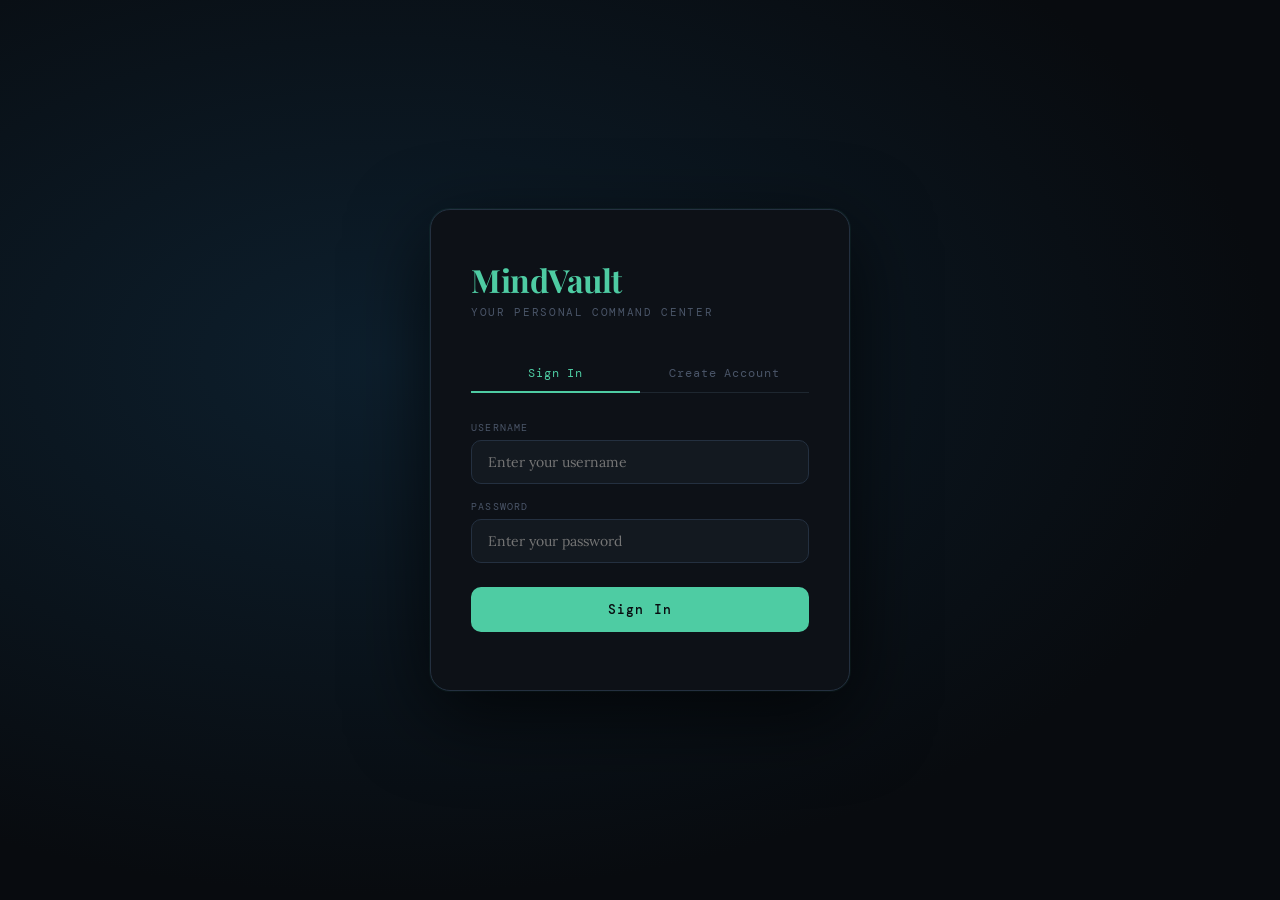
<file: mindvault.html>
<!DOCTYPE html>
<html lang="en">
<head>
<meta charset="UTF-8"/>
<meta name="viewport" content="width=device-width, initial-scale=1.0, viewport-fit=cover"/>
<title>MindVault — Your Personal Command Center</title>
<link rel="preconnect" href="https://fonts.googleapis.com"/>
<link href="https://fonts.googleapis.com/css2?family=Playfair+Display:ital,wght@0,400;0,700;1,400&family=DM+Mono:wght@300;400;500&family=Lora:ital,wght@0,400;0,600;1,400&display=swap" rel="stylesheet"/>
<style>
  :root {
    --bg: #080b0f;
    --bg2: #0d1117;
    --bg3: #131920;
    --border: #1e2730;
    --border2: #243040;
    --accent: #4ecca3;
    --accent2: #f7c59f;
    --accent3: #c77dff;
    --text: #dde4ee;
    --text2: #7a8899;
    --text3: #4a5568;
    --danger: #ff6b6b;
    --gold: #e8c97e;
    --radius: 14px;
    --shadow: 0 8px 32px rgba(0,0,0,0.5);
  }
  *, *::before, *::after { box-sizing: border-box; margin: 0; padding: 0; }

  body {
    background: var(--bg);
    color: var(--text);
    font-family: 'Lora', Georgia, serif;
    min-height: 100vh;
    overflow-x: hidden;
  }

  /* ── NOISE OVERLAY ── */
  body::before {
    content: '';
    position: fixed; inset: 0;
    background-image: url("data:image/svg+xml,%3Csvg viewBox='0 0 256 256' xmlns='http://www.w3.org/2000/svg'%3E%3Cfilter id='noise'%3E%3CfeTurbulence type='fractalNoise' baseFrequency='0.9' numOctaves='4' stitchTiles='stitch'/%3E%3C/filter%3E%3Crect width='100%25' height='100%25' filter='url(%23noise)' opacity='0.04'/%3E%3C/svg%3E");
    pointer-events: none; z-index: 0;
    opacity: 0.4;
  }

  /* ── AUTH SCREEN ── */
  #auth-screen {
    position: fixed; inset: 0;
    display: flex; align-items: center; justify-content: center;
    z-index: 100;
    background: radial-gradient(ellipse at 30% 40%, #0d1f2d 0%, #080b0f 70%);
  }
  .auth-box {
    background: var(--bg2);
    border: 1px solid var(--border2);
    border-radius: 20px;
    padding: 48px 40px;
    width: 100%; max-width: 420px;
    box-shadow: 0 24px 80px rgba(0,0,0,0.7), 0 0 0 1px rgba(78,204,163,0.08);
    animation: fadeUp 0.6s ease;
  }
  .auth-logo {
    font-family: 'Playfair Display', serif;
    font-size: 32px;
    font-weight: 700;
    color: var(--accent);
    letter-spacing: -0.5px;
    margin-bottom: 4px;
  }
  .auth-tagline {
    font-family: 'DM Mono', monospace;
    font-size: 11px;
    color: var(--text3);
    letter-spacing: 0.15em;
    text-transform: uppercase;
    margin-bottom: 36px;
  }
  .auth-tabs { display: flex; gap: 0; margin-bottom: 28px; border-bottom: 1px solid var(--border); }
  .auth-tab {
    flex: 1; background: none; border: none; color: var(--text3);
    padding: 10px 0; font-family: 'DM Mono', monospace; font-size: 12px;
    cursor: pointer; letter-spacing: 0.08em; border-bottom: 2px solid transparent;
    transition: all 0.2s; margin-bottom: -1px;
  }
  .auth-tab.active { color: var(--accent); border-bottom-color: var(--accent); }
  .field-group { margin-bottom: 16px; }
  .field-label { font-family: 'DM Mono', monospace; font-size: 10px; color: var(--text3); letter-spacing: 0.12em; text-transform: uppercase; margin-bottom: 6px; }
  .field-input {
    width: 100%; background: var(--bg3);
    border: 1px solid var(--border2); border-radius: 10px;
    padding: 12px 16px; color: var(--text); font-family: 'Lora', serif; font-size: 14px;
    outline: none; transition: border 0.2s;
  }
  .field-input:focus { border-color: var(--accent); box-shadow: 0 0 0 3px rgba(78,204,163,0.1); }
  .btn-primary {
    width: 100%; background: var(--accent); color: #080b0f;
    border: none; border-radius: 10px; padding: 14px;
    font-family: 'DM Mono', monospace; font-size: 13px; font-weight: 500;
    letter-spacing: 0.08em; cursor: pointer; transition: all 0.2s; margin-top: 8px;
  }
  .btn-primary:hover { background: #62e8b8; transform: translateY(-1px); box-shadow: 0 8px 24px rgba(78,204,163,0.3); }
  .auth-error { color: var(--danger); font-family: 'DM Mono', monospace; font-size: 11px; margin-top: 10px; text-align: center; }
  .auth-users-hint { margin-top: 24px; padding-top: 20px; border-top: 1px solid var(--border); }
  .auth-users-hint-label { font-family: 'DM Mono', monospace; font-size: 10px; color: var(--text3); letter-spacing: 0.1em; text-transform: uppercase; margin-bottom: 10px; }
  .user-pill {
    display: inline-block; background: var(--bg3); border: 1px solid var(--border);
    border-radius: 20px; padding: 5px 12px; font-family: 'DM Mono', monospace;
    font-size: 11px; color: var(--text2); cursor: pointer; margin: 3px 3px 0 0;
    transition: all 0.15s;
  }
  .user-pill:hover { border-color: var(--accent); color: var(--accent); }

  /* ── MAIN APP ── */
  #app { display: none; min-height: 100vh; }
  #app.visible { display: flex; flex-direction: column; }

  /* ── TOP NAV ── */
  .topnav {
    position: sticky; top: 0; z-index: 50;
    background: rgba(8,11,15,0.92);
    backdrop-filter: blur(20px);
    border-bottom: 1px solid var(--border);
    padding: 0 24px;
    display: flex; align-items: center; justify-content: space-between;
    height: 60px;
  }
  .nav-logo { font-family: 'Playfair Display', serif; font-size: 20px; color: var(--accent); font-weight: 700; }
  .nav-user {
    display: flex; align-items: center; gap: 10px;
    font-family: 'DM Mono', monospace; font-size: 12px; color: var(--text2);
  }
  .nav-avatar {
    width: 32px; height: 32px; border-radius: 50%;
    background: linear-gradient(135deg, var(--accent), var(--accent3));
    display: flex; align-items: center; justify-content: center;
    font-size: 13px; font-weight: 700; color: #080b0f; font-family: 'DM Mono', monospace;
  }
  .nav-logout {
    background: none; border: 1px solid var(--border2); border-radius: 8px;
    padding: 5px 12px; color: var(--text3); font-family: 'DM Mono', monospace;
    font-size: 11px; cursor: pointer; transition: all 0.2s;
  }
  .nav-logout:hover { border-color: var(--danger); color: var(--danger); }

  /* ── TAB BAR ── */
  .tabbar {
    display: flex; background: var(--bg2); border-bottom: 1px solid var(--border);
    padding: 0 20px; overflow-x: auto; scrollbar-width: none;
  }
  .tabbar::-webkit-scrollbar { display: none; }
  .tab-btn {
    flex-shrink: 0; background: none; border: none; border-bottom: 2px solid transparent;
    padding: 14px 20px; color: var(--text3); font-family: 'DM Mono', monospace;
    font-size: 12px; letter-spacing: 0.08em; cursor: pointer; transition: all 0.2s;
    display: flex; align-items: center; gap: 7px; margin-bottom: -1px;
  }
  .tab-btn:hover { color: var(--text2); }
  .tab-btn.active { color: var(--accent); border-bottom-color: var(--accent); }
  .tab-icon { font-size: 14px; }
  .tab-count {
    background: var(--accent); color: #080b0f; border-radius: 10px;
    padding: 1px 6px; font-size: 9px; font-weight: 500;
  }

  /* ── CONTENT ── */
  .content { flex: 1; padding: 28px 20px; max-width: 760px; margin: 0 auto; width: 100%; }
  .tab-panel { display: none; animation: fadeUp 0.3s ease; }
  .tab-panel.active { display: block; }

  /* ── CARDS ── */
  .card {
    background: var(--bg2);
    border: 1px solid var(--border);
    border-radius: var(--radius);
    padding: 24px; margin-bottom: 20px;
    position: relative; overflow: hidden;
  }
  .card::before {
    content: ''; position: absolute; top: 0; left: 0; right: 0; height: 1px;
    background: linear-gradient(90deg, transparent, rgba(78,204,163,0.3), transparent);
  }
  .card-title {
    font-family: 'DM Mono', monospace; font-size: 10px; letter-spacing: 0.18em;
    text-transform: uppercase; color: var(--accent); margin-bottom: 18px;
    display: flex; align-items: center; gap: 8px;
  }
  .card-title::before { content: ''; width: 3px; height: 12px; background: var(--accent); border-radius: 2px; }

  /* ── FORM ELEMENTS ── */
  .form-row { display: flex; gap: 12px; margin-bottom: 12px; flex-wrap: wrap; }
  .form-group { flex: 1; min-width: 160px; }
  .form-label { font-family: 'DM Mono', monospace; font-size: 10px; color: var(--text3); letter-spacing: 0.1em; text-transform: uppercase; margin-bottom: 5px; display: block; }
  .form-input, .form-select, .form-textarea {
    width: 100%; background: var(--bg3); border: 1px solid var(--border2);
    border-radius: 10px; padding: 11px 14px; color: var(--text);
    font-family: 'Lora', serif; font-size: 14px; outline: none; transition: border 0.2s;
  }
  .form-input:focus, .form-select:focus, .form-textarea:focus {
    border-color: var(--accent); box-shadow: 0 0 0 3px rgba(78,204,163,0.08);
  }
  .form-textarea { resize: vertical; min-height: 90px; line-height: 1.6; }
  .form-select { cursor: pointer; }
  .btn-add {
    background: var(--accent); color: #080b0f; border: none; border-radius: 10px;
    padding: 11px 24px; font-family: 'DM Mono', monospace; font-size: 12px;
    font-weight: 500; letter-spacing: 0.08em; cursor: pointer; transition: all 0.2s;
    white-space: nowrap;
  }
  .btn-add:hover { background: #62e8b8; transform: translateY(-1px); }
  .btn-add:active { transform: translateY(0); }

  /* ── VOICE RECORDER ── */
  .voice-section {
    background: var(--bg3); border: 1px solid var(--border);
    border-radius: 12px; padding: 16px; margin-bottom: 14px;
  }
  .voice-label { font-family: 'DM Mono', monospace; font-size: 10px; color: var(--text3); letter-spacing: 0.12em; text-transform: uppercase; margin-bottom: 12px; }
  .voice-controls { display: flex; align-items: center; gap: 12px; flex-wrap: wrap; }
  .btn-record {
    display: flex; align-items: center; gap: 8px;
    background: none; border: 1.5px solid var(--border2);
    border-radius: 50px; padding: 9px 18px;
    color: var(--text2); font-family: 'DM Mono', monospace; font-size: 12px;
    cursor: pointer; transition: all 0.2s;
  }
  .btn-record:hover { border-color: var(--accent3); color: var(--accent3); }
  .btn-record.recording {
    border-color: var(--danger); color: var(--danger);
    animation: pulse-border 1.2s ease-in-out infinite;
  }
  .record-dot { width: 8px; height: 8px; border-radius: 50%; background: var(--danger); }
  .record-dot.idle { background: var(--accent3); }
  .record-timer { font-family: 'DM Mono', monospace; font-size: 13px; color: var(--text2); min-width: 48px; }
  .voice-entries { margin-top: 12px; display: flex; flex-direction: column; gap: 8px; }
  .voice-entry {
    display: flex; align-items: center; gap: 10px;
    background: var(--bg2); border: 1px solid var(--border); border-radius: 8px;
    padding: 10px 14px;
  }
  .voice-entry audio { flex: 1; height: 30px; }
  .voice-duration { font-family: 'DM Mono', monospace; font-size: 11px; color: var(--text3); }
  .voice-delete { background: none; border: none; color: var(--text3); cursor: pointer; font-size: 14px; padding: 4px; border-radius: 4px; transition: color 0.2s; }
  .voice-delete:hover { color: var(--danger); }

  /* ── ENTRY CARDS ── */
  .entries-section { margin-top: 8px; }
  .section-divider {
    display: flex; align-items: center; gap: 12px;
    font-family: 'DM Mono', monospace; font-size: 10px; color: var(--text3);
    letter-spacing: 0.12em; text-transform: uppercase; margin: 20px 0 12px;
  }
  .section-divider::before, .section-divider::after {
    content: ''; flex: 1; height: 1px; background: var(--border);
  }
  .entry {
    background: var(--bg2); border: 1px solid var(--border);
    border-radius: 12px; padding: 16px; margin-bottom: 10px;
    transition: border-color 0.2s, transform 0.15s;
    animation: fadeUp 0.25s ease;
  }
  .entry:hover { border-color: var(--border2); transform: translateY(-1px); }
  .entry-header { display: flex; align-items: flex-start; gap: 12px; }
  .entry-check {
    width: 18px; height: 18px; border-radius: 5px; border: 1.5px solid var(--border2);
    background: none; cursor: pointer; flex-shrink: 0; margin-top: 3px;
    transition: all 0.2s; appearance: none; -webkit-appearance: none;
  }
  .entry-check:checked {
    background: var(--accent); border-color: var(--accent);
    background-image: url("data:image/svg+xml,%3Csvg viewBox='0 0 12 10' xmlns='http://www.w3.org/2000/svg'%3E%3Cpath d='M1 5l3.5 3.5L11 1' stroke='%23080b0f' stroke-width='2' fill='none' stroke-linecap='round'/%3E%3C/svg%3E");
    background-size: 65%; background-repeat: no-repeat; background-position: center;
  }
  .entry-body { flex: 1; }
  .entry-title { font-size: 15px; font-weight: 600; color: var(--text); margin-bottom: 4px; line-height: 1.4; }
  .entry-title.done { text-decoration: line-through; color: var(--text3); }
  .entry-desc { font-size: 13px; color: var(--text2); line-height: 1.6; margin-bottom: 8px; }
  .entry-meta { display: flex; align-items: center; gap: 8px; flex-wrap: wrap; }
  .tag {
    display: inline-flex; align-items: center;
    border-radius: 6px; padding: 2px 9px;
    font-family: 'DM Mono', monospace; font-size: 10px; letter-spacing: 0.06em;
    font-weight: 500;
  }
  .tag-routine-morning  { background: rgba(232,201,126,0.12); color: var(--gold); border: 1px solid rgba(232,201,126,0.25); }
  .tag-routine-work     { background: rgba(78,204,163,0.12);  color: var(--accent);  border: 1px solid rgba(78,204,163,0.25); }
  .tag-routine-evening  { background: rgba(199,125,255,0.12); color: var(--accent3); border: 1px solid rgba(199,125,255,0.25); }
  .tag-routine-health   { background: rgba(247,197,159,0.12); color: var(--accent2); border: 1px solid rgba(247,197,159,0.25); }
  .tag-routine-other    { background: rgba(122,136,153,0.12); color: var(--text2);   border: 1px solid rgba(122,136,153,0.25); }
  .tag-idea             { background: rgba(232,201,126,0.12); color: var(--gold); border: 1px solid rgba(232,201,126,0.25); }
  .tag-goal-ns          { background: rgba(122,136,153,0.12); color: var(--text2);   border: 1px solid rgba(122,136,153,0.25); }
  .tag-goal-ip          { background: rgba(78,204,163,0.12);  color: var(--accent);  border: 1px solid rgba(78,204,163,0.25); }
  .tag-goal-done        { background: rgba(78,204,163,0.2);   color: #2ecc71;        border: 1px solid rgba(46,204,113,0.3); }
  .tag-goal-paused      { background: rgba(247,197,159,0.12); color: var(--accent2); border: 1px solid rgba(247,197,159,0.25); }
  .entry-date { font-family: 'DM Mono', monospace; font-size: 10px; color: var(--text3); }
  .entry-actions { display: flex; gap: 6px; flex-shrink: 0; }
  .btn-icon {
    background: none; border: none; color: var(--text3); cursor: pointer;
    font-size: 14px; padding: 5px 7px; border-radius: 6px; transition: all 0.15s;
  }
  .btn-icon:hover { background: var(--bg3); color: var(--text); }
  .btn-icon.del:hover { color: var(--danger); }
  .expand-btn {
    background: none; border: none; color: var(--text3); font-family: 'DM Mono', monospace;
    font-size: 10px; cursor: pointer; padding: 4px 0; letter-spacing: 0.06em; margin-top: 4px;
    transition: color 0.2s;
  }
  .expand-btn:hover { color: var(--accent); }
  .entry-expanded { margin-top: 12px; padding-top: 12px; border-top: 1px solid var(--border); font-size: 13px; color: var(--text2); line-height: 1.7; }

  /* ── STATUS SELECT ── */
  .status-select {
    background: none; border: 1px solid var(--border); border-radius: 6px;
    padding: 3px 8px; font-family: 'DM Mono', monospace; font-size: 10px;
    cursor: pointer; outline: none; transition: all 0.2s;
  }
  .status-ns    { color: var(--text2);   border-color: rgba(122,136,153,0.4); }
  .status-ip    { color: var(--accent);  border-color: rgba(78,204,163,0.4); }
  .status-done  { color: #2ecc71;        border-color: rgba(46,204,113,0.4); }
  .status-pause { color: var(--accent2); border-color: rgba(247,197,159,0.4); }

  /* ── DEADLINE ── */
  .deadline-badge {
    font-family: 'DM Mono', monospace; font-size: 10px;
    padding: 2px 8px; border-radius: 6px; display: inline-flex; align-items: center; gap: 4px;
  }
  .deadline-ok      { color: var(--text3); }
  .deadline-soon    { color: var(--accent2); }
  .deadline-overdue { color: var(--danger); }

  /* ── EMPTY STATE ── */
  .empty {
    text-align: center; padding: 48px 20px;
    font-family: 'DM Mono', monospace; font-size: 12px; color: var(--text3);
    letter-spacing: 0.06em;
  }
  .empty-icon { font-size: 36px; display: block; margin-bottom: 12px; opacity: 0.3; }

  /* ── STATS BAR ── */
  .stats-bar {
    display: flex; gap: 12px; margin-bottom: 24px; flex-wrap: wrap;
  }
  .stat-card {
    flex: 1; min-width: 100px; background: var(--bg2); border: 1px solid var(--border);
    border-radius: 12px; padding: 16px; text-align: center;
  }
  .stat-num { font-family: 'Playfair Display', serif; font-size: 28px; color: var(--accent); }
  .stat-label { font-family: 'DM Mono', monospace; font-size: 9px; color: var(--text3); letter-spacing: 0.12em; text-transform: uppercase; margin-top: 3px; }

  /* ── PROGRESS BAR ── */
  .progress-wrap { margin-top: 6px; }
  .progress-bar { height: 3px; background: var(--border); border-radius: 3px; overflow: hidden; margin-top: 6px; }
  .progress-fill { height: 100%; background: linear-gradient(90deg, var(--accent), var(--accent3)); border-radius: 3px; transition: width 0.4s ease; }

  /* ── MOBILE BOTTOM NAV ── */
  .mobile-nav {
    display: none; position: fixed; bottom: 0; left: 0; right: 0;
    background: rgba(13,17,23,0.97); backdrop-filter: blur(20px);
    border-top: 1px solid var(--border);
    padding: 8px 0 max(8px, env(safe-area-inset-bottom));
    z-index: 50;
  }
  .mobile-nav-inner { display: flex; justify-content: space-around; }
  .mobile-tab {
    display: flex; flex-direction: column; align-items: center; gap: 3px;
    background: none; border: none; color: var(--text3); cursor: pointer;
    padding: 6px 16px; border-radius: 10px; transition: all 0.2s;
    font-family: 'DM Mono', monospace; font-size: 9px; letter-spacing: 0.06em;
  }
  .mobile-tab.active { color: var(--accent); }
  .mobile-tab-icon { font-size: 18px; }

  /* ── ANIMATIONS ── */
  @keyframes fadeUp {
    from { opacity: 0; transform: translateY(12px); }
    to   { opacity: 1; transform: translateY(0); }
  }
  @keyframes pulse-border {
    0%, 100% { box-shadow: 0 0 0 0 rgba(255,107,107,0.3); }
    50%       { box-shadow: 0 0 0 6px rgba(255,107,107,0); }
  }

  /* ── RESPONSIVE ── */
  @media (max-width: 640px) {
    .topnav { padding: 0 16px; }
    .tabbar { display: none; }
    .mobile-nav { display: block; }
    .content { padding: 20px 14px 90px; }
    .form-row { gap: 8px; }
    .auth-box { padding: 32px 24px; margin: 16px; }
    .stats-bar { gap: 8px; }
  }

  /* ── TOAST ── */
  .toast {
    position: fixed; bottom: 80px; left: 50%; transform: translateX(-50%) translateY(20px);
    background: var(--bg2); border: 1px solid var(--accent); color: var(--accent);
    padding: 10px 22px; border-radius: 50px; font-family: 'DM Mono', monospace;
    font-size: 12px; letter-spacing: 0.06em; z-index: 999;
    opacity: 0; transition: all 0.3s; pointer-events: none; white-space: nowrap;
  }
  .toast.show { opacity: 1; transform: translateX(-50%) translateY(0); }

  /* ── SCROLLBAR ── */
  ::-webkit-scrollbar { width: 6px; }
  ::-webkit-scrollbar-track { background: var(--bg); }
  ::-webkit-scrollbar-thumb { background: var(--border2); border-radius: 3px; }

  audio::-webkit-media-controls-panel { background: var(--bg3); }
  audio { border-radius: 8px; width: 100%; }
</style>
</head>
<body>

<!-- ── AUTH SCREEN ── -->
<div id="auth-screen">
  <div class="auth-box">
    <div class="auth-logo">MindVault</div>
    <div class="auth-tagline">Your personal command center</div>

    <div class="auth-tabs">
      <button class="auth-tab active" onclick="switchAuthTab('login')">Sign In</button>
      <button class="auth-tab" onclick="switchAuthTab('register')">Create Account</button>
    </div>

    <div id="login-form">
      <div class="field-group">
        <div class="field-label">Username</div>
        <input class="field-input" id="login-user" placeholder="Enter your username" autocomplete="username" onkeydown="if(event.key==='Enter')doLogin()"/>
      </div>
      <div class="field-group">
        <div class="field-label">Password</div>
        <input class="field-input" type="password" id="login-pass" placeholder="Enter your password" autocomplete="current-password" onkeydown="if(event.key==='Enter')doLogin()"/>
      </div>
      <button class="btn-primary" onclick="doLogin()">Sign In</button>
      <div class="auth-error" id="login-error"></div>
    </div>

    <div id="register-form" style="display:none">
      <div class="field-group">
        <div class="field-label">Full Name</div>
        <input class="field-input" id="reg-name" placeholder="Your display name"/>
      </div>
      <div class="field-group">
        <div class="field-label">Username</div>
        <input class="field-input" id="reg-user" placeholder="Choose a username" autocomplete="username"/>
      </div>
      <div class="field-group">
        <div class="field-label">Password</div>
        <input class="field-input" type="password" id="reg-pass" placeholder="Choose a password" autocomplete="new-password" onkeydown="if(event.key==='Enter')doRegister()"/>
      </div>
      <button class="btn-primary" onclick="doRegister()">Create Account</button>
      <div class="auth-error" id="reg-error"></div>
    </div>

    <div class="auth-users-hint" id="existing-users-section" style="display:none">
      <div class="auth-users-hint-label">Quick Access</div>
      <div id="existing-users-list"></div>
    </div>
  </div>
</div>

<!-- ── TOAST ── -->
<div class="toast" id="toast"></div>

<!-- ── MAIN APP ── -->
<div id="app">
  <!-- TOP NAV -->
  <nav class="topnav">
    <div class="nav-logo">MindVault</div>
    <div class="nav-user">
      <div class="nav-avatar" id="nav-avatar">?</div>
      <span id="nav-username" style="font-size:13px;color:var(--text2)"></span>
      <button class="nav-logout" onclick="doLogout()">Sign Out</button>
    </div>
  </nav>

  <!-- TAB BAR (desktop) -->
  <div class="tabbar">
    <button class="tab-btn active" onclick="switchTab('routine',this)">
      <span class="tab-icon">📋</span> Daily Routine
      <span class="tab-count" id="routine-count" style="display:none"></span>
    </button>
    <button class="tab-btn" onclick="switchTab('ideas',this)">
      <span class="tab-icon">💡</span> Draft Ideas
    </button>
    <button class="tab-btn" onclick="switchTab('goals',this)">
      <span class="tab-icon">🎯</span> Goals
    </button>
    <button class="tab-btn" onclick="switchTab('overview',this)">
      <span class="tab-icon">✦</span> Overview
    </button>
  </div>

  <!-- CONTENT -->
  <div class="content">

    <!-- ──── ROUTINE TAB ──── -->
    <div class="tab-panel active" id="tab-routine">
      <div class="card">
        <div class="card-title">Add Routine Entry</div>

        <!-- Voice -->
        <div class="voice-section">
          <div class="voice-label">🎙 Voice Note</div>
          <div class="voice-controls">
            <button class="btn-record" id="rec-btn-r" onclick="toggleRecord('routine')">
              <span class="record-dot idle" id="rec-dot-r"></span>
              <span id="rec-label-r">Record Voice</span>
            </button>
            <span class="record-timer" id="rec-timer-r">0:00</span>
            <span style="font-family:'DM Mono',monospace;font-size:11px;color:var(--text3)">or type below</span>
          </div>
          <div class="voice-entries" id="voice-entries-r"></div>
        </div>

        <div class="form-row">
          <div class="form-group" style="flex:2">
            <label class="form-label">Task / Activity</label>
            <input class="form-input" id="r-text" placeholder="What did you do or plan to do?" onkeydown="if(event.key==='Enter')addRoutine()"/>
          </div>
          <div class="form-group">
            <label class="form-label">Time</label>
            <input type="time" class="form-input" id="r-time"/>
          </div>
        </div>
        <div class="form-row" style="align-items:flex-end">
          <div class="form-group">
            <label class="form-label">Category</label>
            <select class="form-select" id="r-cat">
              <option>Morning</option><option>Work</option>
              <option>Evening</option><option>Health</option><option>Other</option>
            </select>
          </div>
          <button class="btn-add" onclick="addRoutine()">+ Add Entry</button>
        </div>
      </div>

      <div class="entries-section" id="routine-list"></div>
    </div>

    <!-- ──── IDEAS TAB ──── -->
    <div class="tab-panel" id="tab-ideas">
      <div class="card">
        <div class="card-title">Capture an Idea</div>

        <div class="voice-section">
          <div class="voice-label">🎙 Voice Note</div>
          <div class="voice-controls">
            <button class="btn-record" id="rec-btn-i" onclick="toggleRecord('ideas')">
              <span class="record-dot idle" id="rec-dot-i"></span>
              <span id="rec-label-i">Record Voice</span>
            </button>
            <span class="record-timer" id="rec-timer-i">0:00</span>
          </div>
          <div class="voice-entries" id="voice-entries-i"></div>
        </div>

        <div class="form-row">
          <div class="form-group" style="flex:2">
            <label class="form-label">Idea Title</label>
            <input class="form-input" id="i-title" placeholder="Your idea headline..."/>
          </div>
          <div class="form-group">
            <label class="form-label">Tag</label>
            <input class="form-input" id="i-tag" placeholder="e.g. Business"/>
          </div>
        </div>
        <div class="form-group" style="margin-bottom:14px">
          <label class="form-label">Details / Notes</label>
          <textarea class="form-textarea" id="i-body" placeholder="Expand on your idea... what problem does it solve? what's exciting about it?"></textarea>
        </div>
        <button class="btn-add" onclick="addIdea()">+ Save Idea</button>
      </div>

      <div class="entries-section" id="ideas-list"></div>
    </div>

    <!-- ──── GOALS TAB ──── -->
    <div class="tab-panel" id="tab-goals">
      <div class="card">
        <div class="card-title">Set a New Goal</div>

        <div class="voice-section">
          <div class="voice-label">🎙 Voice Note</div>
          <div class="voice-controls">
            <button class="btn-record" id="rec-btn-g" onclick="toggleRecord('goals')">
              <span class="record-dot idle" id="rec-dot-g"></span>
              <span id="rec-label-g">Record Voice</span>
            </button>
            <span class="record-timer" id="rec-timer-g">0:00</span>
          </div>
          <div class="voice-entries" id="voice-entries-g"></div>
        </div>

        <div class="form-row">
          <div class="form-group" style="flex:2">
            <label class="form-label">Goal Title</label>
            <input class="form-input" id="g-title" placeholder="What do you want to achieve?"/>
          </div>
          <div class="form-group">
            <label class="form-label">Deadline</label>
            <input type="date" class="form-input" id="g-deadline"/>
          </div>
        </div>
        <div class="form-group" style="margin-bottom:14px">
          <label class="form-label">Why this goal? (Your motivation)</label>
          <textarea class="form-textarea" id="g-desc" placeholder="Describe why this matters, what success looks like, and your plan..." style="min-height:70px"></textarea>
        </div>
        <div class="form-row" style="align-items:flex-end">
          <div class="form-group">
            <label class="form-label">Initial Status</label>
            <select class="form-select" id="g-status">
              <option>Not Started</option><option>In Progress</option>
              <option>Completed</option><option>Paused</option>
            </select>
          </div>
          <button class="btn-add" onclick="addGoal()">+ Add Goal</button>
        </div>
      </div>

      <div class="entries-section" id="goals-list"></div>
    </div>

    <!-- ──── OVERVIEW TAB ──── -->
    <div class="tab-panel" id="tab-overview">
      <div class="stats-bar" id="stats-bar"></div>
      <div id="overview-content"></div>
    </div>

  </div><!-- /content -->

  <!-- MOBILE BOTTOM NAV -->
  <nav class="mobile-nav">
    <div class="mobile-nav-inner">
      <button class="mobile-tab active" id="mob-routine" onclick="switchTab('routine',this,true)">
        <span class="mobile-tab-icon">📋</span>Routine
      </button>
      <button class="mobile-tab" id="mob-ideas" onclick="switchTab('ideas',this,true)">
        <span class="mobile-tab-icon">💡</span>Ideas
      </button>
      <button class="mobile-tab" id="mob-goals" onclick="switchTab('goals',this,true)">
        <span class="mobile-tab-icon">🎯</span>Goals
      </button>
      <button class="mobile-tab" id="mob-overview" onclick="switchTab('overview',this,true)">
        <span class="mobile-tab-icon">✦</span>Overview
      </button>
    </div>
  </nav>
</div><!-- /app -->

<script>
// ━━━━━━━━━━━━━━━━━━━━━━━━━━━━━━━━━━━━━━
// STATE & STORAGE
// ━━━━━━━━━━━━━━━━━━━━━━━━━━━━━━━━━━━━━━
const DB_KEY = 'mindvault_db';
let currentUser = null;

function loadDB() {
  try { return JSON.parse(localStorage.getItem(DB_KEY)) || { users: {}, data: {} }; }
  catch { return { users: {}, data: {} }; }
}
function saveDB(db) { localStorage.setItem(DB_KEY, JSON.stringify(db)); }

function getUserData() {
  const db = loadDB();
  if (!db.data[currentUser]) db.data[currentUser] = { routines: [], ideas: [], goals: [] };
  return db.data[currentUser];
}
function saveUserData(d) {
  const db = loadDB();
  db.data[currentUser] = d;
  saveDB(db);
}

// ━━━━━━━━━━━━━━━━━━━━━━━━━━━━━━━━━━━━━━
// AUTH
// ━━━━━━━━━━━━━━━━━━━━━━━━━━━━━━━━━━━━━━
function switchAuthTab(tab) {
  document.getElementById('login-form').style.display = tab === 'login' ? '' : 'none';
  document.getElementById('register-form').style.display = tab === 'register' ? '' : 'none';
  document.querySelectorAll('.auth-tab').forEach((t,i) => t.classList.toggle('active', (i===0 && tab==='login') || (i===1 && tab==='register')));
}

function loadExistingUsers() {
  const db = loadDB();
  const users = Object.keys(db.users);
  const sec = document.getElementById('existing-users-section');
  const list = document.getElementById('existing-users-list');
  if (users.length === 0) { sec.style.display = 'none'; return; }
  sec.style.display = '';
  list.innerHTML = users.map(u => `<span class="user-pill" onclick="quickLogin('${u}')">${db.users[u].name || u}</span>`).join('');
}

function quickLogin(username) {
  document.getElementById('login-user').value = username;
  document.getElementById('login-pass').focus();
  switchAuthTab('login');
}

function doLogin() {
  const user = document.getElementById('login-user').value.trim().toLowerCase();
  const pass = document.getElementById('login-pass').value;
  const err = document.getElementById('login-error');
  const db = loadDB();
  if (!user || !pass) { err.textContent = 'Please enter username and password.'; return; }
  if (!db.users[user]) { err.textContent = 'Account not found. Please register.'; return; }
  if (db.users[user].password !== btoa(pass)) { err.textContent = 'Incorrect password.'; return; }
  err.textContent = '';
  startSession(user, db.users[user].name);
}

function doRegister() {
  const name = document.getElementById('reg-name').value.trim();
  const user = document.getElementById('reg-user').value.trim().toLowerCase();
  const pass = document.getElementById('reg-pass').value;
  const err = document.getElementById('reg-error');
  if (!name || !user || !pass) { err.textContent = 'All fields are required.'; return; }
  if (user.length < 3) { err.textContent = 'Username must be at least 3 characters.'; return; }
  if (pass.length < 4) { err.textContent = 'Password must be at least 4 characters.'; return; }
  const db = loadDB();
  if (db.users[user]) { err.textContent = 'Username already taken.'; return; }
  db.users[user] = { name, password: btoa(pass), created: new Date().toISOString() };
  saveDB(db);
  err.textContent = '';
  startSession(user, name);
}

function startSession(username, name) {
  currentUser = username;
  sessionStorage.setItem('mv_session', username);
  document.getElementById('auth-screen').style.display = 'none';
  document.getElementById('app').classList.add('visible');
  document.getElementById('nav-username').textContent = name || username;
  document.getElementById('nav-avatar').textContent = (name || username)[0].toUpperCase();
  renderAll();
  showToast(`Welcome back, ${name || username}!`);
}

function doLogout() {
  currentUser = null;
  sessionStorage.removeItem('mv_session');
  document.getElementById('app').classList.remove('visible');
  document.getElementById('auth-screen').style.display = 'flex';
  loadExistingUsers();
  document.getElementById('login-pass').value = '';
  stopAllRecordings();
}

// Auto-login from session
(function() {
  loadExistingUsers();
  const saved = sessionStorage.getItem('mv_session');
  if (saved) {
    const db = loadDB();
    if (db.users[saved]) startSession(saved, db.users[saved].name);
  }
})();

// ━━━━━━━━━━━━━━━━━━━━━━━━━━━━━━━━━━━━━━
// TABS
// ━━━━━━━━━━━━━━━━━━━━━━━━━━━━━━━━━━━━━━
let currentTab = 'routine';
function switchTab(name, btn, isMobile) {
  currentTab = name;
  document.querySelectorAll('.tab-panel').forEach(p => p.classList.remove('active'));
  document.getElementById('tab-' + name).classList.add('active');
  if (!isMobile) {
    document.querySelectorAll('.tab-btn').forEach(b => b.classList.remove('active'));
    btn.classList.add('active');
    // sync mobile
    document.querySelectorAll('.mobile-tab').forEach(b => b.classList.remove('active'));
    const mob = document.getElementById('mob-' + name);
    if (mob) mob.classList.add('active');
  } else {
    document.querySelectorAll('.mobile-tab').forEach(b => b.classList.remove('active'));
    btn.classList.add('active');
    document.querySelectorAll('.tab-btn').forEach(b => b.classList.remove('active'));
    const desk = document.querySelector(`.tab-btn[onclick*="'${name}'"]`);
    if (desk) desk.classList.add('active');
  }
  if (name === 'overview') renderOverview();
}

// ━━━━━━━━━━━━━━━━━━━━━━━━━━━━━━━━━━━━━━
// VOICE RECORDER
// ━━━━━━━━━━━━━━━━━━━━━━━━━━━━━━━━━━━━━━
const recState = { routine: null, ideas: null, goals: null };
const recTimers = {};
const recChunks = {};
const pendingVoice = { routine: [], ideas: [], goals: [] };

async function toggleRecord(section) {
  if (recState[section]) {
    stopRecord(section); return;
  }
  try {
    const stream = await navigator.mediaDevices.getUserMedia({ audio: true });
    const mr = new MediaRecorder(stream);
    recChunks[section] = [];
    mr.ondataavailable = e => recChunks[section].push(e.data);
    mr.onstop = () => {
      const blob = new Blob(recChunks[section], { type: 'audio/webm' });
      const url = URL.createObjectURL(blob);
      const dur = recTimerVal[section] || 0;
      pendingVoice[section].push({ url, dur });
      renderPendingVoice(section);
      stream.getTracks().forEach(t => t.stop());
    };
    mr.start();
    recState[section] = mr;
    startTimer(section);
    const btn = document.getElementById('rec-btn-' + section[0]);
    const dot = document.getElementById('rec-dot-' + section[0]);
    const lbl = document.getElementById('rec-label-' + section[0]);
    btn.classList.add('recording'); dot.classList.remove('idle');
    lbl.textContent = 'Stop Recording';
  } catch(e) {
    showToast('Microphone access denied');
  }
}

const recTimerVal = {};
function startTimer(section) {
  recTimerVal[section] = 0;
  const el = document.getElementById('rec-timer-' + section[0]);
  recTimers[section] = setInterval(() => {
    recTimerVal[section]++;
    const m = Math.floor(recTimerVal[section]/60);
    const s = recTimerVal[section] % 60;
    el.textContent = `${m}:${s.toString().padStart(2,'0')}`;
  }, 1000);
}

function stopRecord(section) {
  if (recState[section]) {
    recState[section].stop();
    recState[section] = null;
  }
  clearInterval(recTimers[section]);
  const key = section[0];
  document.getElementById('rec-btn-' + key).classList.remove('recording');
  document.getElementById('rec-dot-' + key).classList.add('idle');
  document.getElementById('rec-label-' + key).textContent = 'Record Voice';
  document.getElementById('rec-timer-' + key).textContent = '0:00';
}

function stopAllRecordings() {
  ['routine','ideas','goals'].forEach(s => { if (recState[s]) stopRecord(s); });
}

function renderPendingVoice(section) {
  const key = section[0];
  const container = document.getElementById('voice-entries-' + key);
  container.innerHTML = pendingVoice[section].map((v,i) => `
    <div class="voice-entry">
      <audio controls src="${v.url}"></audio>
      <span class="voice-duration">${formatDur(v.dur)}</span>
      <button class="voice-delete" onclick="removePendingVoice('${section}',${i})">✕</button>
    </div>
  `).join('');
}

function removePendingVoice(section, idx) {
  pendingVoice[section].splice(idx,1);
  renderPendingVoice(section);
}

function formatDur(s) {
  const m = Math.floor(s/60), sec = s%60;
  return `${m}:${sec.toString().padStart(2,'0')}`;
}

// ━━━━━━━━━━━━━━━━━━━━━━━━━━━━━━━━━━━━━━
// ROUTINE
// ━━━━━━━━━━━━━━━━━━━━━━━━━━━━━━━━━━━━━━
function addRoutine() {
  const text = document.getElementById('r-text').value.trim();
  if (!text && pendingVoice.routine.length === 0) { showToast('Please enter a task or record a voice note'); return; }
  const d = getUserData();
  d.routines.unshift({
    id: Date.now(), text: text || '🎙 Voice note',
    category: document.getElementById('r-cat').value,
    time: document.getElementById('r-time').value,
    date: new Date().toISOString(), done: false,
    voices: pendingVoice.routine.map(v => ({ url: v.url, dur: v.dur }))
  });
  saveUserData(d);
  document.getElementById('r-text').value = '';
  document.getElementById('r-time').value = '';
  pendingVoice.routine = [];
  renderPendingVoice('routine');
  renderRoutine();
  updateRoutineCount();
  showToast('Routine entry added!');
}

function toggleRoutine(id) {
  const d = getUserData();
  const r = d.routines.find(x => x.id === id);
  if (r) r.done = !r.done;
  saveUserData(d); renderRoutine(); updateRoutineCount();
}

function deleteEntry(type, id) {
  const d = getUserData();
  d[type] = d[type].filter(x => x.id !== id);
  saveUserData(d); renderAll();
}

function updateRoutineCount() {
  const d = getUserData();
  const today = d.routines.filter(r => isToday(r.date));
  const pending = today.filter(r => !r.done).length;
  const cnt = document.getElementById('routine-count');
  if (pending > 0) { cnt.style.display = ''; cnt.textContent = pending; }
  else cnt.style.display = 'none';
}

function renderRoutine() {
  const d = getUserData();
  const container = document.getElementById('routine-list');
  if (d.routines.length === 0) {
    container.innerHTML = `<div class="empty"><span class="empty-icon">📋</span>No routine entries yet.<br>Start logging your day above.</div>`;
    return;
  }
  const todayItems = d.routines.filter(r => isToday(r.date));
  const olderItems = d.routines.filter(r => !isToday(r.date));
  let html = '';
  if (todayItems.length > 0) {
    const done = todayItems.filter(r=>r.done).length;
    html += `<div class="section-divider">Today · ${done}/${todayItems.length} done</div>`;
    html += todayItems.map(r => routineCard(r)).join('');
  }
  if (olderItems.length > 0) {
    html += `<div class="section-divider" style="margin-top:24px">Previous Entries</div>`;
    html += olderItems.map(r => routineCard(r, true)).join('');
  }
  container.innerHTML = html;
}

function routineCard(r, faded) {
  const catClass = 'tag-routine-' + r.category.toLowerCase();
  const voiceHTML = (r.voices||[]).map(v => `
    <div class="voice-entry" style="margin-top:8px;padding:6px 10px">
      <audio controls src="${v.url}"></audio>
      <span class="voice-duration">${formatDur(v.dur)}</span>
    </div>`).join('');
  return `
    <div class="entry" style="${faded?'opacity:0.7':''}">
      <div class="entry-header">
        <input type="checkbox" class="entry-check" ${r.done?'checked':''} onchange="toggleRoutine(${r.id})"/>
        <div class="entry-body">
          <div class="entry-title ${r.done?'done':''}">${esc(r.text)}</div>
          <div class="entry-meta">
            <span class="tag ${catClass}">${r.category}</span>
            ${r.time ? `<span class="entry-date">${r.time}</span>` : ''}
            <span class="entry-date">${fmtDate(r.date)}</span>
          </div>
          ${voiceHTML}
        </div>
        <div class="entry-actions">
          <button class="btn-icon del" onclick="deleteEntry('routines',${r.id})">🗑</button>
        </div>
      </div>
    </div>`;
}

// ━━━━━━━━━━━━━━━━━━━━━━━━━━━━━━━━━━━━━━
// IDEAS
// ━━━━━━━━━━━━━━━━━━━━━━━━━━━━━━━━━━━━━━
function addIdea() {
  const title = document.getElementById('i-title').value.trim();
  if (!title && pendingVoice.ideas.length === 0) { showToast('Please enter an idea title or record a voice note'); return; }
  const d = getUserData();
  d.ideas.unshift({
    id: Date.now(), title: title || '🎙 Voice idea',
    body: document.getElementById('i-body').value.trim(),
    tag: document.getElementById('i-tag').value.trim() || 'General',
    date: new Date().toISOString(),
    voices: pendingVoice.ideas.map(v => ({ url: v.url, dur: v.dur }))
  });
  saveUserData(d);
  document.getElementById('i-title').value = '';
  document.getElementById('i-body').value = '';
  document.getElementById('i-tag').value = '';
  pendingVoice.ideas = [];
  renderPendingVoice('ideas');
  renderIdeas();
  showToast('Idea saved!');
}

function renderIdeas() {
  const d = getUserData();
  const c = document.getElementById('ideas-list');
  if (d.ideas.length === 0) {
    c.innerHTML = `<div class="empty"><span class="empty-icon">💡</span>No ideas yet.<br>Every big thing starts as a draft.</div>`; return;
  }
  c.innerHTML = d.ideas.map(idea => `
    <div class="entry" id="idea-${idea.id}">
      <div class="entry-header">
        <div class="entry-body">
          <div class="entry-title">${esc(idea.title)}</div>
          <div class="entry-meta">
            <span class="tag tag-idea">${esc(idea.tag)}</span>
            <span class="entry-date">${fmtDate(idea.date)}</span>
          </div>
          ${idea.body || (idea.voices||[]).length > 0 ? `<button class="expand-btn" onclick="toggleExpand('idea-${idea.id}')">▼ view details</button>` : ''}
          <div class="entry-expanded" style="display:none" id="exp-idea-${idea.id}">
            ${idea.body ? `<p>${esc(idea.body)}</p>` : ''}
            ${(idea.voices||[]).map(v => `<div class="voice-entry" style="margin-top:8px;padding:6px 10px"><audio controls src="${v.url}"></audio><span class="voice-duration">${formatDur(v.dur)}</span></div>`).join('')}
          </div>
        </div>
        <div class="entry-actions">
          <button class="btn-icon del" onclick="deleteEntry('ideas',${idea.id})">🗑</button>
        </div>
      </div>
    </div>`).join('');
}

// ━━━━━━━━━━━━━━━━━━━━━━━━━━━━━━━━━━━━━━
// GOALS
// ━━━━━━━━━━━━━━━━━━━━━━━━━━━━━━━━━━━━━━
function addGoal() {
  const title = document.getElementById('g-title').value.trim();
  if (!title && pendingVoice.goals.length === 0) { showToast('Please enter a goal title or record a voice note'); return; }
  const d = getUserData();
  d.goals.unshift({
    id: Date.now(), title: title || '🎙 Voice goal',
    desc: document.getElementById('g-desc').value.trim(),
    deadline: document.getElementById('g-deadline').value,
    status: document.getElementById('g-status').value,
    date: new Date().toISOString(),
    voices: pendingVoice.goals.map(v => ({ url: v.url, dur: v.dur }))
  });
  saveUserData(d);
  document.getElementById('g-title').value = '';
  document.getElementById('g-desc').value = '';
  document.getElementById('g-deadline').value = '';
  document.getElementById('g-status').value = 'Not Started';
  pendingVoice.goals = [];
  renderPendingVoice('goals');
  renderGoals();
  showToast('Goal added!');
}

function updateGoalStatus(id, status) {
  const d = getUserData();
  const g = d.goals.find(x => x.id === id);
  if (g) g.status = status;
  saveUserData(d); renderGoals();
}

const statusClass = { 'Not Started':'ns','In Progress':'ip','Completed':'done','Paused':'pause' };
const tagClass    = { 'Not Started':'tag-goal-ns','In Progress':'tag-goal-ip','Completed':'tag-goal-done','Paused':'tag-goal-paused' };

function renderGoals() {
  const d = getUserData();
  const c = document.getElementById('goals-list');
  if (d.goals.length === 0) {
    c.innerHTML = `<div class="empty"><span class="empty-icon">🎯</span>No goals yet.<br>What do you want to achieve?</div>`; return;
  }
  c.innerHTML = d.goals.map(g => {
    const dl = deadlineHTML(g.deadline);
    const voiceHTML = (g.voices||[]).map(v => `<div class="voice-entry" style="margin-top:8px;padding:6px 10px"><audio controls src="${v.url}"></audio><span class="voice-duration">${formatDur(v.dur)}</span></div>`).join('');
    return `
    <div class="entry" id="goal-${g.id}">
      <div class="entry-header">
        <div class="entry-body">
          <div class="entry-title">${esc(g.title)}</div>
          <div class="entry-meta">
            <select class="status-select status-${statusClass[g.status]||'ns'}" onchange="updateGoalStatus(${g.id},this.value)">
              <option ${g.status==='Not Started'?'selected':''}>Not Started</option>
              <option ${g.status==='In Progress'?'selected':''}>In Progress</option>
              <option ${g.status==='Completed'?'selected':''}>Completed</option>
              <option ${g.status==='Paused'?'selected':''}>Paused</option>
            </select>
            ${dl}
            <span class="entry-date">Added ${fmtDate(g.date)}</span>
          </div>
          ${g.desc || (g.voices||[]).length > 0 ? `<button class="expand-btn" onclick="toggleExpand('goal-${g.id}')">▼ view details</button>` : ''}
          <div class="entry-expanded" style="display:none" id="exp-goal-${g.id}">
            ${g.desc ? `<p style="margin-bottom:8px">${esc(g.desc)}</p>` : ''}
            ${voiceHTML}
          </div>
        </div>
        <div class="entry-actions">
          <button class="btn-icon del" onclick="deleteEntry('goals',${g.id})">🗑</button>
        </div>
      </div>
    </div>`; }).join('');
}

function deadlineHTML(dl) {
  if (!dl) return '';
  const diff = Math.ceil((new Date(dl) - new Date()) / 86400000);
  let cls = 'deadline-ok', label = '';
  if (diff < 0) { cls = 'deadline-overdue'; label = `Overdue by ${Math.abs(diff)}d`; }
  else if (diff <= 7) { cls = 'deadline-soon'; label = diff === 0 ? 'Due today!' : `${diff}d left`; }
  else { label = new Date(dl).toLocaleDateString('en-GB',{day:'numeric',month:'short',year:'numeric'}); }
  return `<span class="deadline-badge ${cls}">🗓 ${label}</span>`;
}

// ━━━━━━━━━━━━━━━━━━━━━━━━━━━━━━━━━━━━━━
// OVERVIEW
// ━━━━━━━━━━━━━━━━━━━━━━━━━━━━━━━━━━━━━━
function renderOverview() {
  const d = getUserData();
  const todayR = d.routines.filter(r => isToday(r.date));
  const doneR  = todayR.filter(r => r.done).length;
  const goals  = d.goals;
  const ip     = goals.filter(g => g.status === 'In Progress').length;
  const done   = goals.filter(g => g.status === 'Completed').length;
  const pct    = goals.length > 0 ? Math.round(done/goals.length*100) : 0;

  document.getElementById('stats-bar').innerHTML = `
    <div class="stat-card"><div class="stat-num" style="color:var(--accent)">${d.routines.length}</div><div class="stat-label">Total Routines</div></div>
    <div class="stat-card"><div class="stat-num" style="color:var(--gold)">${d.ideas.length}</div><div class="stat-label">Draft Ideas</div></div>
    <div class="stat-card"><div class="stat-num" style="color:var(--accent3)">${goals.length}</div><div class="stat-label">Goals Set</div></div>
    <div class="stat-card"><div class="stat-num" style="color:#2ecc71">${done}</div><div class="stat-label">Goals Done</div></div>
  `;

  document.getElementById('overview-content').innerHTML = `
    <div class="card">
      <div class="card-title">Today's Routine</div>
      <div style="font-family:'DM Mono',monospace;font-size:12px;color:var(--text2);margin-bottom:10px">${doneR} of ${todayR.length} tasks completed</div>
      <div class="progress-wrap">
        <div class="progress-bar"><div class="progress-fill" style="width:${todayR.length>0?Math.round(doneR/todayR.length*100):0}%"></div></div>
      </div>
      ${todayR.length === 0 ? '<div style="color:var(--text3);font-family:\'DM Mono\',monospace;font-size:12px;margin-top:12px">No routine entries for today.</div>' : ''}
    </div>
    <div class="card">
      <div class="card-title">Goals Progress</div>
      <div style="font-family:'DM Mono',monospace;font-size:12px;color:var(--text2);margin-bottom:10px">${pct}% goals completed · ${ip} in progress</div>
      <div class="progress-bar"><div class="progress-fill" style="width:${pct}%"></div></div>
    </div>
    <div class="card">
      <div class="card-title">Recent Ideas</div>
      ${d.ideas.length === 0
        ? '<div style="color:var(--text3);font-family:\'DM Mono\',monospace;font-size:12px">No ideas captured yet.</div>'
        : d.ideas.slice(0,5).map(i => `
          <div style="display:flex;align-items:center;gap:10px;padding:10px 0;border-bottom:1px solid var(--border)">
            <span class="tag tag-idea">${esc(i.tag)}</span>
            <span style="font-size:14px;flex:1">${esc(i.title)}</span>
            <span style="font-family:'DM Mono',monospace;font-size:10px;color:var(--text3)">${fmtDate(i.date)}</span>
          </div>`).join('')
      }
    </div>
    <div class="card">
      <div class="card-title">Active Goals</div>
      ${goals.filter(g=>g.status==='In Progress').length === 0
        ? '<div style="color:var(--text3);font-family:\'DM Mono\',monospace;font-size:12px">No goals in progress.</div>'
        : goals.filter(g=>g.status==='In Progress').map(g => `
          <div style="display:flex;align-items:center;gap:10px;padding:10px 0;border-bottom:1px solid var(--border)">
            <span class="tag tag-goal-ip">In Progress</span>
            <span style="font-size:14px;flex:1">${esc(g.title)}</span>
            ${deadlineHTML(g.deadline)}
          </div>`).join('')
      }
    </div>
  `;
}

// ━━━━━━━━━━━━━━━━━━━━━━━━━━━━━━━━━━━━━━
// HELPERS
// ━━━━━━━━━━━━━━━━━━━━━━━━━━━━━━━━━━━━━━
function renderAll() { renderRoutine(); renderIdeas(); renderGoals(); updateRoutineCount(); }
function isToday(iso) { return new Date(iso).toDateString() === new Date().toDateString(); }

const MONTHS = ['Jan','Feb','Mar','Apr','May','Jun','Jul','Aug','Sep','Oct','Nov','Dec'];
function fmtDate(iso) {
  const d = new Date(iso);
  return `${d.getDate()} ${MONTHS[d.getMonth()]} · ${d.toLocaleTimeString([],{hour:'2-digit',minute:'2-digit'})}`;
}

function esc(s) {
  return String(s||'').replace(/&/g,'&amp;').replace(/</g,'&lt;').replace(/>/g,'&gt;').replace(/"/g,'&quot;').replace(/\n/g,'<br>');
}

function toggleExpand(prefix) {
  const card = document.getElementById(prefix);
  const exp  = document.getElementById('exp-' + prefix);
  const btn  = card.querySelector('.expand-btn');
  if (!exp) return;
  const hidden = exp.style.display === 'none';
  exp.style.display = hidden ? 'block' : 'none';
  btn.textContent = hidden ? '▲ hide details' : '▼ view details';
}

function showToast(msg) {
  const t = document.getElementById('toast');
  t.textContent = msg; t.classList.add('show');
  setTimeout(() => t.classList.remove('show'), 2400);
}
</script>
</body>
</html>
</file>
